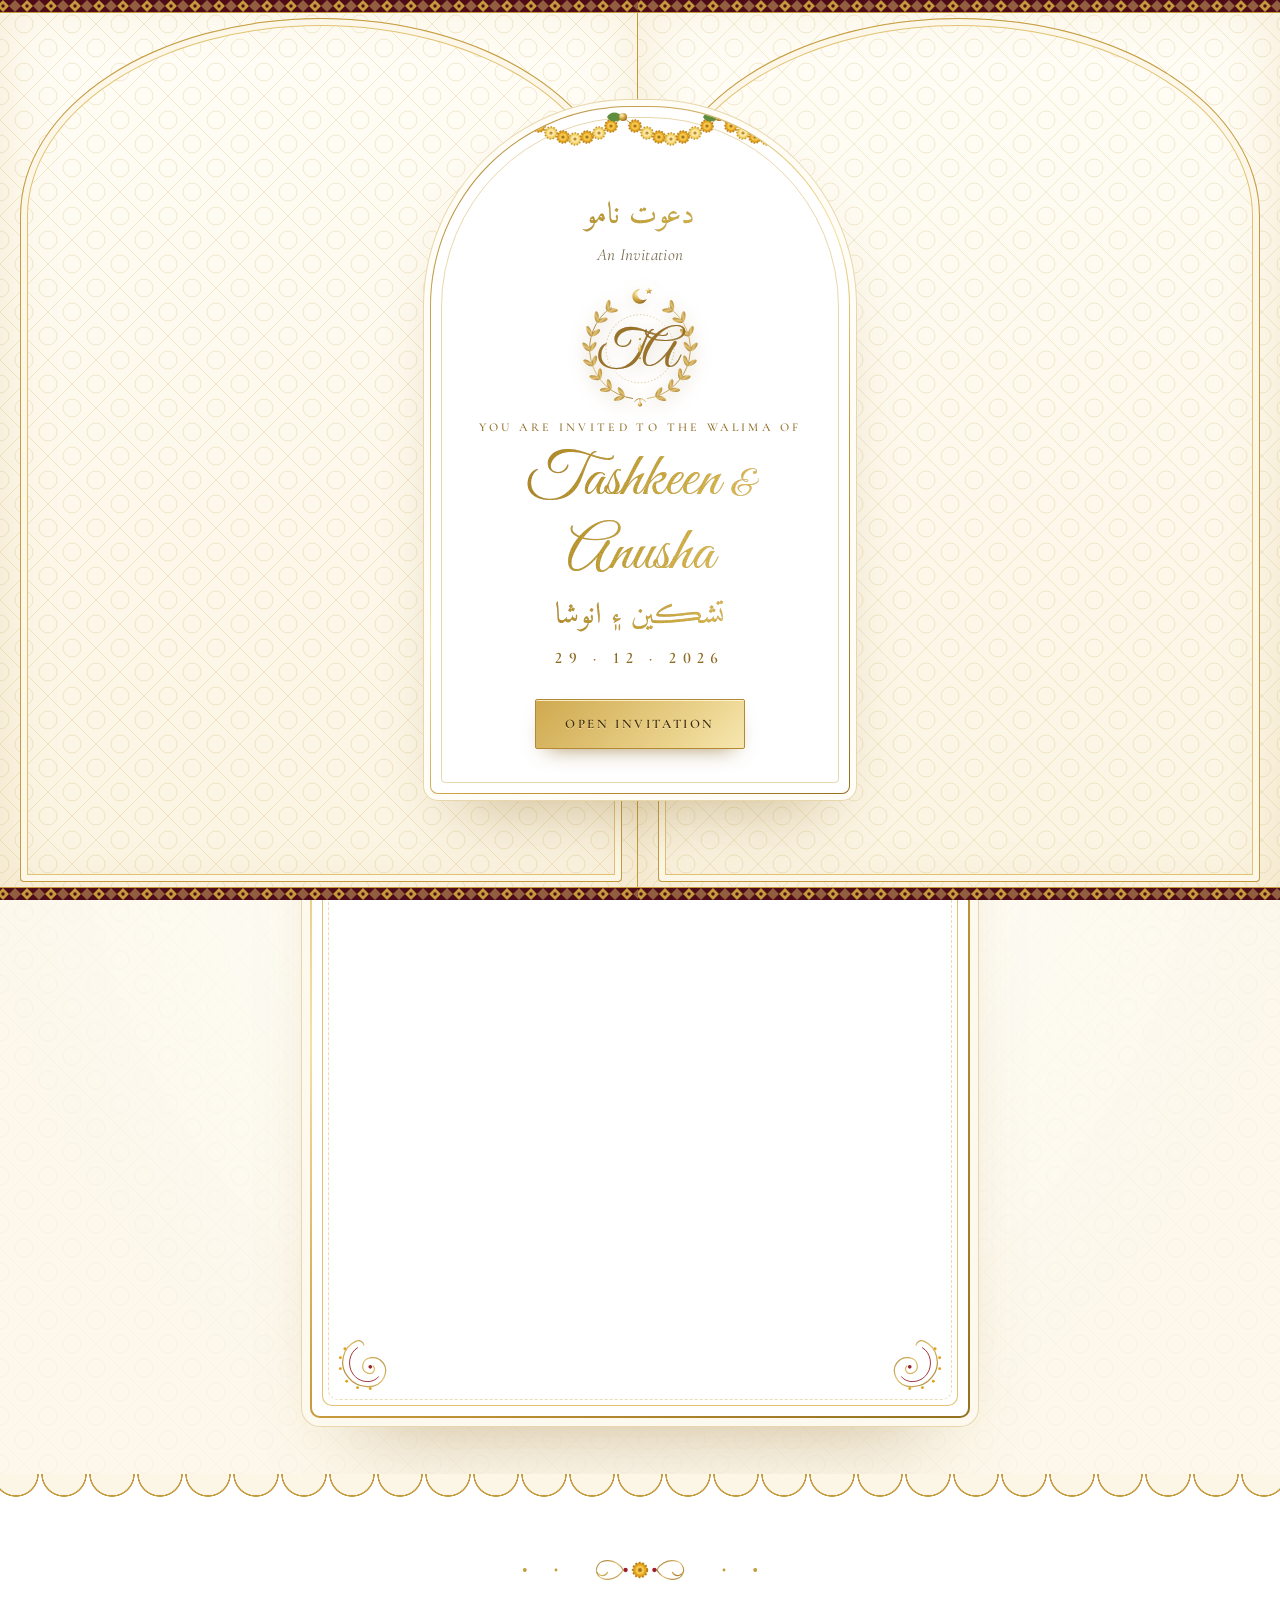
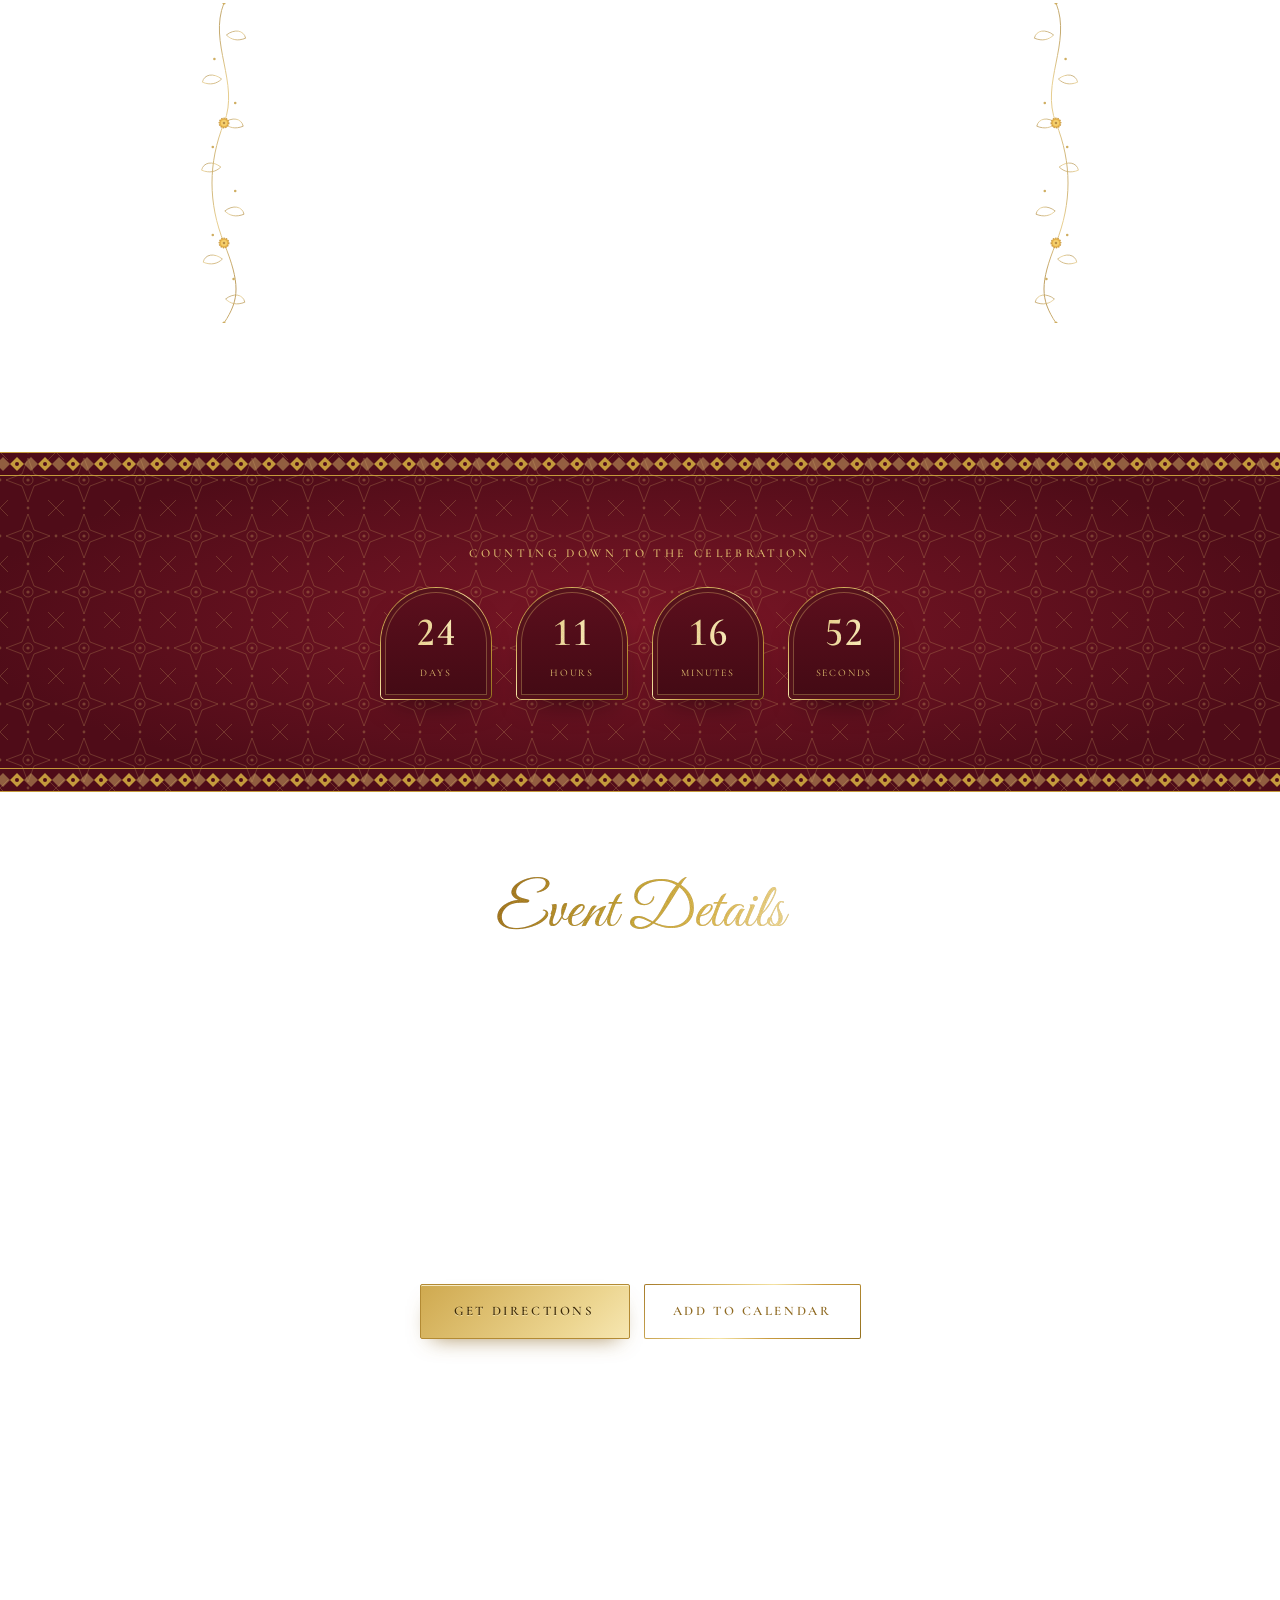
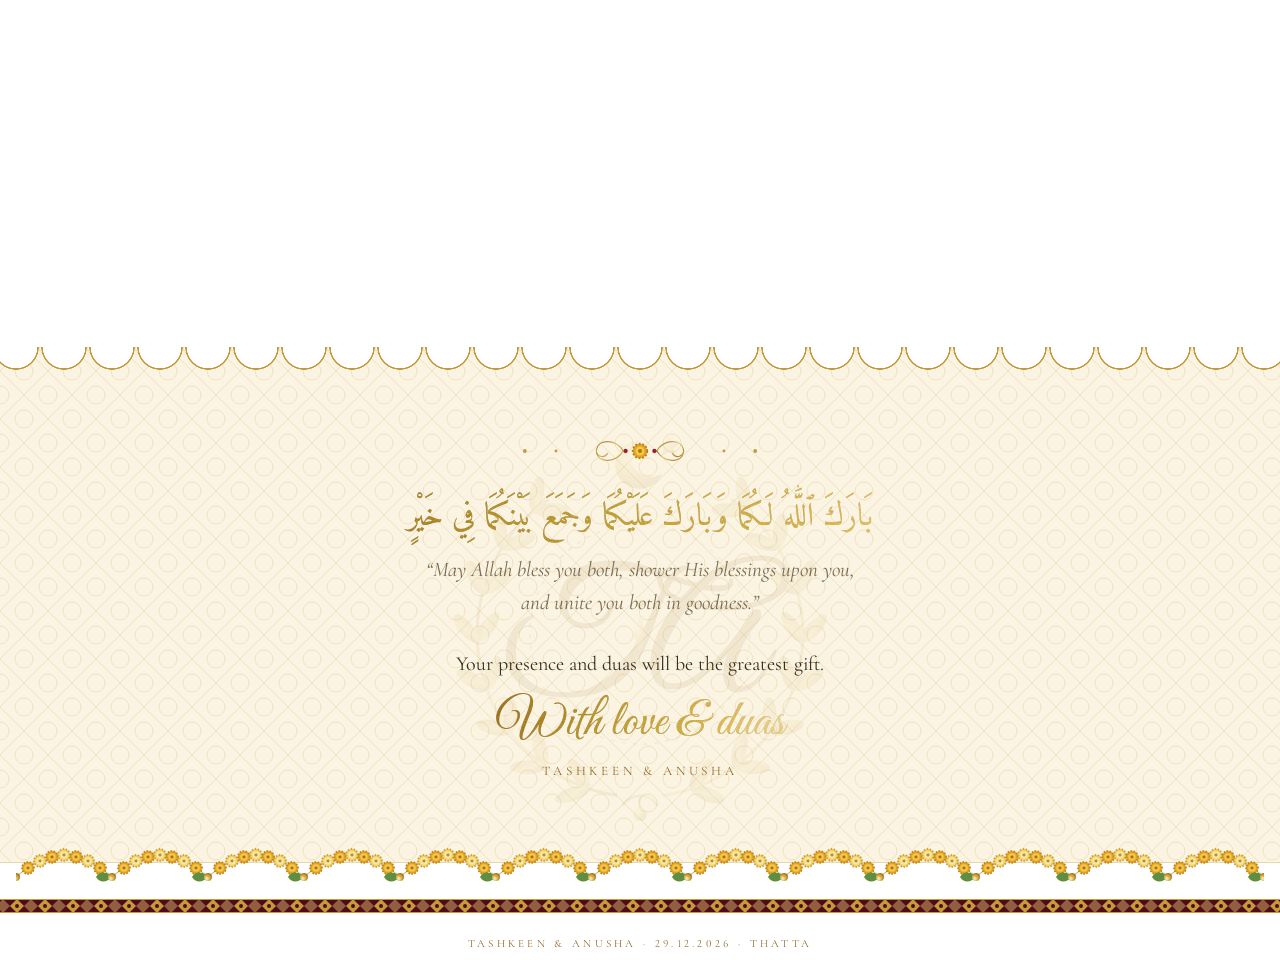
<file: index.html>
<!doctype html>
<html lang="en">
<head>
  <meta charset="utf-8">
  <meta name="viewport" content="width=device-width, initial-scale=1">
  <title>Tashkeen &amp; Anusha · Walima</title>
  <meta name="description" content="You are cordially invited to the Walima reception of Tashkeen &amp; Anusha on Tuesday, 29 December 2026 at 8:00 PM, Zam Zam Lawn, Thatta.">
  <meta property="og:title" content="Walima · Tashkeen &amp; Anusha">
  <meta property="og:description" content="Tuesday, 29 December 2026 · 8:00 PM · Zam Zam Lawn, Thatta">
  <meta property="og:type" content="website">
  <meta property="og:url" content="https://tashkeensayyad.github.io/Walima-Invite/">
  <meta property="og:image" content="https://tashkeensayyad.github.io/Walima-Invite/og-image.png">
  <meta property="og:image:width" content="1200">
  <meta property="og:image:height" content="630">
  <meta property="og:image:alt" content="Walima invitation of Tashkeen &amp; Anusha in gold under a Mughal arch">
  <meta name="twitter:card" content="summary_large_image">
  <meta name="theme-color" content="#fffdf8">
  <link rel="icon" href="favicon.svg" type="image/svg+xml">
  <link rel="preconnect" href="https://fonts.googleapis.com">
  <link rel="preconnect" href="https://fonts.gstatic.com" crossorigin>
  <link href="https://fonts.googleapis.com/css2?family=Amiri&family=Cormorant+Garamond:ital,wght@0,400;0,500;0,600;1,400&family=Great+Vibes&display=swap" rel="stylesheet">
  <link rel="stylesheet" href="styles.css">
</head>
<body>
  <!-- Opening card -->
  <div class="opening" id="opening" role="dialog" aria-label="Open invitation">
    <div class="door door-left" aria-hidden="true"><div class="door-panel"></div><span class="door-ring"></span></div>
    <div class="door door-right" aria-hidden="true"><div class="door-panel"></div><span class="door-ring"></span></div>
    <div class="opening-card">
      <svg class="garland garland-card" aria-hidden="true"><rect width="100%" height="100%" fill="url(#garland)"/></svg>
      <p class="sd sd-heading foil" lang="sd" dir="rtl">دعوت نامو</p>
      <p class="en-only translation-line">An Invitation</p>
      <svg class="monogram" viewBox="0 0 200 200" role="img" aria-label="T and A monogram"><use href="#monogram"/></svg>
      <p class="greeting" id="greeting" hidden></p>
      <p class="eyebrow">You are invited to the Walima of</p>
      <h1 class="script foil">Tashkeen <span class="amp">&amp;</span> Anusha</h1>
      <p class="sd sindhi-small foil" lang="sd" dir="rtl">تشڪين ۽ انوشا</p>
      <p class="opening-date">29 · 12 · 2026</p>
      <button class="btn btn-solid" id="openBtn" type="button">Open Invitation</button>
    </div>
  </div>

  <!-- Top marigold garland -->
  <svg class="garland garland-top" aria-hidden="true"><rect width="100%" height="100%" fill="url(#garland)"/></svg>

  <main>
    <!-- Hero -->
    <section class="hero">
      <!-- Hanging marigold strings -->
      <div class="laris laris-left parallax" data-speed=".18" aria-hidden="true">
        <svg style="height:52%"><rect width="100%" height="100%" fill="url(#lari)"/></svg>
        <svg style="height:34%"><rect width="100%" height="100%" fill="url(#lari)"/></svg>
        <svg style="height:20%"><rect width="100%" height="100%" fill="url(#lari)"/></svg>
      </div>
      <div class="laris laris-right parallax" data-speed=".18" aria-hidden="true">
        <svg style="height:20%"><rect width="100%" height="100%" fill="url(#lari)"/></svg>
        <svg style="height:34%"><rect width="100%" height="100%" fill="url(#lari)"/></svg>
        <svg style="height:52%"><rect width="100%" height="100%" fill="url(#lari)"/></svg>
      </div>

      <div class="lamps parallax" data-speed=".35" aria-hidden="true">
        <div class="lamp" style="--x:9%;--len:90px;--d:0s"><svg viewBox="0 0 40 72"><use href="#lantern"/></svg></div>
        <div class="lamp" style="--x:19%;--len:40px;--d:-1.4s"><svg viewBox="0 0 40 72"><use href="#lantern"/></svg></div>
        <div class="lamp" style="--x:81%;--len:40px;--d:-.7s"><svg viewBox="0 0 40 72"><use href="#lantern"/></svg></div>
        <div class="lamp" style="--x:91%;--len:90px;--d:-2.1s"><svg viewBox="0 0 40 72"><use href="#lantern"/></svg></div>
      </div>

      <div class="arch">
        <svg class="finial" viewBox="0 0 60 60" aria-hidden="true"><use href="#finial"/></svg>
        <svg class="kairi-corner bl" viewBox="0 0 64 64" aria-hidden="true"><use href="#kairi"/></svg>
        <svg class="kairi-corner br" viewBox="0 0 64 64" aria-hidden="true"><use href="#kairi"/></svg>

        <p class="bismillah foil" lang="ar" dir="rtl">بِسْمِ ٱللَّٰهِ ٱلرَّحْمَٰنِ ٱلرَّحِيمِ</p>
        <p class="en-only translation-line">In the name of Allah, the Most Gracious, the Most Merciful</p>
        <p class="sd sd-title foil reveal" lang="sd" dir="rtl">وليمي جي دعوت</p>
        <p class="en-only translation-line reveal">Walime ji Dawat · The Walima Invitation</p>
        <svg class="divider reveal" viewBox="0 0 200 30" aria-hidden="true"><use href="#kairi-divider"/></svg>
        <p class="lead reveal" data-sd="الله تعاليٰ جي فضل ۽ وڏن جي دعائن سان<br>اوهان کي وليمي جي دعوت ڏجي ٿي">With the blessings of Allah <span class="sym">ﷻ</span> and the duas of our elders,<br>we request the pleasure of your company</p>
        <p class="title reveal" data-sd="وليمي جي تقريب">at the Walima Reception of</p>

        <div class="couple reveal">
          <p class="name script foil">Tashkeen</p>
          <p class="amp-line"><span>&amp;</span></p>
          <p class="name script foil">Anusha</p>
          <p class="sd sindhi-names foil" lang="sd" dir="rtl">تشڪين ۽ انوشا</p>
          <span class="sparkle" style="--x:10%;--y:6%;--d:0s"></span>
          <span class="sparkle" style="--x:86%;--y:16%;--d:1.1s"></span>
          <span class="sparkle" style="--x:20%;--y:50%;--d:2.3s"></span>
          <span class="sparkle" style="--x:80%;--y:58%;--d:.6s"></span>
          <span class="sparkle" style="--x:50%;--y:0%;--d:1.8s"></span>
          <span class="sparkle" style="--x:68%;--y:90%;--d:2.9s"></span>
        </div>
        <p class="hosts reveal" id="hosts" hidden></p>

        <div class="date-block reveal">
          <div class="date-side" data-sd="اڱارو">Tuesday</div>
          <div class="date-main">
            <span class="month" data-sd="ڊسمبر">December</span>
            <span class="day foil">29</span>
            <span class="year">2026</span>
          </div>
          <div class="date-side" data-sd="رات 8 وڳي">8:00 PM</div>
        </div>

        <p class="venue-line reveal" data-sd="زم زم لان · ٺٽو">Zam Zam Lawn · Thatta</p>
        <p class="inshallah reveal" data-sd="— ان شاءَ الله —">— Insha’Allah —</p>
      </div>
    </section>

    <!-- Sindhi invitation -->
    <section class="section sd-section edge-top" style="--edge:#fcf6e6">
      <svg class="vine vine-left" viewBox="0 0 60 400" aria-hidden="true"><use href="#vine"/></svg>
      <svg class="vine vine-right" viewBox="0 0 60 400" aria-hidden="true"><use href="#vine"/></svg>
      <svg class="divider" viewBox="0 0 200 30" aria-hidden="true"><use href="#kairi-divider"/></svg>
      <p class="sd sd-body reveal" lang="sd" dir="rtl">
        شاديءَ جي خوشين ڀريي موقعي تي<br>
        وليمي جي دعوت ۾ اوهان جي شرڪت<br>
        اسان لاءِ خوشي ۽ فخر جو باعث ٿيندي
      </p>
      <p class="en-only translation reveal">“On the joyous occasion of the wedding celebrations,<br>your presence at the Walima would be a matter of great joy and honour for us.”</p>
      <p class="sd sd-small foil reveal" lang="sd" dir="rtl">اوهان جي آمد جا منتظر</p>
      <p class="en-only translation-line reveal">Eagerly awaiting your arrival</p>
    </section>

    <!-- Countdown -->
    <section class="section countdown-section">
      <p class="eyebrow" data-sd="تقريب ۾ باقي وقت">Counting down to the celebration</p>
      <div class="countdown" id="countdown" aria-live="polite">
        <div class="unit"><span class="foil" id="cd-days">00</span><small data-sd="ڏينهن">Days</small></div>
        <div class="unit"><span class="foil" id="cd-hours">00</span><small data-sd="ڪلاڪ">Hours</small></div>
        <div class="unit"><span class="foil" id="cd-mins">00</span><small data-sd="منٽ">Minutes</small></div>
        <div class="unit"><span class="foil" id="cd-secs">00</span><small data-sd="سيڪنڊ">Seconds</small></div>
      </div>
      <p class="countdown-done" id="countdownDone" data-sd="تقريب شروع ٿي چڪي آهي — الحمدلله!" hidden>The celebration has begun — Alhamdulillah!</p>
    </section>

    <!-- Details -->
    <section class="section details">
      <h3 class="section-title foil" data-sd="تقريب جو تفصيل">Event Details</h3>
      <div class="details-card reveal">
        <div class="detail">
          <svg class="icon" viewBox="0 0 24 24" aria-hidden="true"><rect x="3" y="5" width="18" height="16" rx="2"/><path d="M3 10h18M8 3v4M16 3v4"/></svg>
          <h4><span class="sd-label" lang="sd">تاريخ</span>Date</h4>
          <p data-sd="اڱارو<br>29 ڊسمبر 2026">Tuesday<br>29 December 2026</p>
        </div>
        <div class="detail">
          <svg class="icon" viewBox="0 0 24 24" aria-hidden="true"><circle cx="12" cy="12" r="9"/><path d="M12 7v5l3 2"/></svg>
          <h4><span class="sd-label" lang="sd">وقت</span>Time</h4>
          <p data-sd="رات 8 وڳي<br>ان کان پوءِ ماني">8:00 PM<br>Dinner to follow</p>
        </div>
        <div class="detail">
          <svg class="icon" viewBox="0 0 24 24" aria-hidden="true"><path d="M12 21s-7-6.2-7-11.5A7 7 0 0 1 19 9.5C19 14.8 12 21 12 21z"/><circle cx="12" cy="9.5" r="2.5"/></svg>
          <h4><span class="sd-label" lang="sd">هنڌ</span>Venue</h4>
          <p data-sd="زم زم لان<br>ٺٽو، سنڌ">Zam Zam Lawn<br>Thatta, Sindh</p>
        </div>
      </div>

      <div class="actions">
        <a class="btn btn-solid" target="_blank" rel="noopener"
           href="https://www.google.com/maps/search/?api=1&query=Zam+Zam+Lawn+Thatta" data-sd="رستو ڏسو">Get Directions</a>
        <button class="btn btn-outline" id="calendarBtn" type="button" data-sd="ڪئلينڊر ۾ شامل ڪريو">Add to Calendar</button>
        <a class="btn btn-whatsapp" id="rsvpBtn" target="_blank" rel="noopener" href="#" hidden>
          <svg viewBox="0 0 24 24" aria-hidden="true"><path d="M12 3a9 9 0 0 0-7.8 13.5L3 21l4.6-1.2A9 9 0 1 0 12 3z"/><path d="M8.8 8.2c.2-.5.5-.5.8-.5h.5c.2 0 .4.1.5.4l.7 1.6c.1.2 0 .4-.1.6l-.5.6c-.1.1-.1.3 0 .5a6 6 0 0 0 2.9 2.6c.2.1.4 0 .5-.1l.6-.7c.2-.2.4-.2.6-.1l1.6.8c.2.1.3.3.3.5 0 .9-.7 1.7-1.6 1.8-1 .1-2.6-.2-4.4-1.8-1.7-1.5-2.6-3.3-2.6-4.3 0-.6.2-1.3.6-1.9z" fill="currentColor" stroke="none"/></svg>
          <span data-sd="واٽس ايپ تي شرڪت جي تصديق ڪريو">RSVP on WhatsApp</span>
        </a>
      </div>
    </section>

    <!-- Map -->
    <section class="section map-section">
      <div class="map-frame reveal">
        <svg class="finial map-finial" viewBox="0 0 60 60" aria-hidden="true"><use href="#finial"/></svg>
        <div class="map-wrap">
          <iframe title="Map of Zam Zam Lawn, Thatta" loading="lazy"
            referrerpolicy="no-referrer-when-downgrade"
            src="https://maps.google.com/maps?q=Zam%20Zam%20Lawn%20Thatta&z=14&output=embed"></iframe>
        </div>
        <a class="map-label" target="_blank" rel="noopener" href="https://www.google.com/maps/search/?api=1&query=Zam+Zam+Lawn+Thatta">
          <svg viewBox="0 0 40 72" aria-hidden="true"><use href="#lantern"/></svg>
          <span data-sd="زم زم لان · ٺٽو">Zam Zam Lawn · Thatta</span>
        </a>
      </div>
    </section>

    <!-- Dua -->
    <section class="section dua edge-top" style="--edge:#ffffff">
      <svg class="watermark parallax" data-speed="-.08" viewBox="0 0 200 200" aria-hidden="true"><use href="#monogram"/></svg>
      <svg class="divider" viewBox="0 0 200 30" aria-hidden="true"><use href="#kairi-divider"/></svg>
      <p class="arabic foil" lang="ar" dir="rtl">بَارَكَ ٱللَّٰهُ لَكُمَا وَبَارَكَ عَلَيْكُمَا وَجَمَعَ بَيْنَكُمَا فِي خَيْرٍ</p>
      <p class="translation" data-sd="“الله اوهان ٻنهي کي برڪت ڏئي، اوهان تي برڪتون نازل ڪري<br>۽ اوهان ٻنهي کي ڀلائيءَ تي گڏ رکي.”">“May Allah bless you both, shower His blessings upon you,<br>and unite you both in goodness.”</p>
      <p class="closing" data-sd="اوهان جي شرڪت ۽ دعائون اسان لاءِ سڀ کان قيمتي تحفو آهن.">Your presence and duas will be the greatest gift.</p>
      <p class="script signoff foil" data-sd="پيار ۽ دعائن سان">With love &amp; duas</p>
      <p class="from">Tashkeen &amp; Anusha</p>
    </section>
  </main>

  <footer class="footer">
    <svg class="garland garland-bottom" aria-hidden="true"><rect width="100%" height="100%" fill="url(#garland)"/></svg>
    <div class="ajrak-strip" aria-hidden="true"></div>
    <p>Tashkeen &amp; Anusha · 29.12.2026 · Thatta</p>
  </footer>

  <div class="petals" id="petals" aria-hidden="true"></div>

  <!-- Floating controls (shown after the card is opened) -->
  <div class="controls" id="controls" hidden>
    <button class="ctrl" id="langBtn" type="button" aria-label="Read in Sindhi"><span class="ctrl-sd">سنڌي</span></button>
    <button class="ctrl" id="musicBtn" type="button" aria-label="Pause music" hidden>
      <svg viewBox="0 0 24 24" aria-hidden="true"><path d="M9 18V6l10-2v12"/><circle cx="6.5" cy="18" r="2.5"/><circle cx="16.5" cy="16" r="2.5"/></svg>
    </button>
  </div>
  <audio id="music" loop preload="none"></audio>

  <!-- Shared SVG art -->
  <svg width="0" height="0" style="position:absolute" aria-hidden="true">
    <defs>
      <linearGradient id="goldLine" x1="0" y1="0" x2="1" y2="1">
        <stop offset="0" stop-color="#8f6a22"/><stop offset=".45" stop-color="#e2c271"/><stop offset="1" stop-color="#a47a2a"/>
      </linearGradient>
      <radialGradient id="goldBead" cx=".35" cy=".3" r=".8">
        <stop offset="0" stop-color="#fff3c4"/><stop offset=".5" stop-color="#d4a63e"/><stop offset="1" stop-color="#8a6420"/>
      </radialGradient>
      <!-- Marigold flower -->
      <g id="genda">
        <circle r="6" fill="#e3a21e"/>
        <circle r="6" fill="none" stroke="#b9801a" stroke-width="1.6" stroke-dasharray="1.6 1.4"/>
        <circle r="3.8" fill="#f4c64a"/>
        <circle r="1.6" fill="#a8741a"/>
      </g>
      <g id="genda-yellow">
        <circle r="6" fill="#f2cf63"/>
        <circle r="6" fill="none" stroke="#c99a2e" stroke-width="1.6" stroke-dasharray="1.6 1.4"/>
        <circle r="3.8" fill="#fbe7a1"/>
        <circle r="1.6" fill="#b98d33"/>
      </g>
      <path id="leaf" d="M0 0c5-6 13-6 16 0c-3 6-11 6-16 0z" fill="#5f8f3e"/>

      <!-- Swagged garland (toran) -->
      <pattern id="garland" width="96" height="48" patternUnits="userSpaceOnUse">
        <path d="M0 6 Q48 52 96 6" fill="none" stroke="#c9a24a" stroke-width="1"/>
        <use href="#genda" x="12" y="15"/>
        <use href="#genda-yellow" x="24" y="22"/>
        <use href="#genda" x="36" y="26"/>
        <use href="#genda-yellow" x="48" y="28"/>
        <use href="#genda" x="60" y="26"/>
        <use href="#genda-yellow" x="72" y="22"/>
        <use href="#genda" x="84" y="15"/>
        <use href="#leaf" x="-14" y="6"/>
        <use href="#leaf" x="80" y="6" transform="rotate(180 88 6)"/>
        <circle cx="0" cy="6" r="4" fill="url(#goldBead)"/>
        <circle cx="96" cy="6" r="4" fill="url(#goldBead)"/>
      </pattern>

      <!-- Vertical marigold string (lari) -->
      <pattern id="lari" width="16" height="13" patternUnits="userSpaceOnUse">
        <line x1="8" y1="0" x2="8" y2="13" stroke="#c9a24a" stroke-width="1"/>
        <use href="#genda" x="8" y="6.5" transform="scale(1)"/>
      </pattern>
    </defs>

    <!-- Paisley / kairi -->
    <symbol id="kairi" viewBox="0 0 64 64">
      <g fill="none" stroke="url(#goldLine)" stroke-width="1.4" stroke-linecap="round">
        <path d="M40 6c14 6 20 26 8 40C38 58 16 60 9 46C3 34 12 22 24 24c10 2 11 14 3 17c-6 2-10-4-6-8"/>
        <path d="M38 13c9 5 12 19 5 29c-7 10-22 11-28 3" stroke="#9b1e2e" stroke-width="1"/>
        <path d="M40 6c-4-2-8 0-9 4"/>
      </g>
      <g fill="#e3a21e">
        <circle cx="52" cy="14" r="1.6"/><circle cx="57" cy="24" r="1.6"/>
        <circle cx="57" cy="36" r="1.6"/><circle cx="50" cy="50" r="1.6"/>
        <circle cx="38" cy="57" r="1.6"/><circle cx="24" cy="58" r="1.6"/>
      </g>
      <circle cx="24" cy="34" r="2" fill="#9b1e2e"/>
    </symbol>

    <!-- Mehndi divider: mirrored kairis with a flower -->
    <symbol id="kairi-divider" viewBox="0 0 200 30">
      <g fill="none" stroke="url(#goldLine)" stroke-width="1" stroke-linecap="round">
        <path d="M4 15h56M140 15h56"/>
        <path d="M86 15c-6-10-20-10-22-2c-2 6 6 9 9 4"/>
        <path d="M86 15c-6 10-20 10-22 2"/>
        <path d="M114 15c6-10 20-10 22-2c2 6-6 9-9 4"/>
        <path d="M114 15c6 10 20 10 22 2"/>
      </g>
      <g fill="#c49a3c"><circle cx="4" cy="15" r="1.6"/><circle cx="196" cy="15" r="1.6"/>
        <circle cx="30" cy="15" r="1.2"/><circle cx="170" cy="15" r="1.2"/></g>
      <use href="#genda" x="100" y="15"/>
      <circle cx="88" cy="15" r="1.8" fill="#9b1e2e"/><circle cx="112" cy="15" r="1.8" fill="#9b1e2e"/>
    </symbol>

    <!-- Monogram: laurel wreath, crescent & star, T ✦ A -->
    <symbol id="monogram" viewBox="0 0 200 200">
      <path d="M89.7 177.3 A74 74 0 0 1 58.6 42.7" fill="none" stroke="url(#goldLine)" stroke-width="1.4"/>
      <ellipse cx="72.3" cy="167.6" rx="8" ry="3.2" transform="rotate(236 72.3 167.6)" fill="url(#goldLine)"/>
      <ellipse cx="69.2" cy="176.9" rx="8" ry="3.2" transform="rotate(160 69.2 176.9)" fill="url(#goldLine)"/>
      <ellipse cx="54.7" cy="156.5" rx="8" ry="3.2" transform="rotate(254 54.7 156.5)" fill="url(#goldLine)"/>
      <ellipse cx="48.9" cy="164.5" rx="8" ry="3.2" transform="rotate(178 48.9 164.5)" fill="url(#goldLine)"/>
      <ellipse cx="41.1" cy="140.7" rx="8" ry="3.2" transform="rotate(271 41.1 140.7)" fill="url(#goldLine)"/>
      <ellipse cx="33.3" cy="146.6" rx="8" ry="3.2" transform="rotate(195 33.3 146.6)" fill="url(#goldLine)"/>
      <ellipse cx="32.9" cy="121.6" rx="8" ry="3.2" transform="rotate(288 32.9 121.6)" fill="url(#goldLine)"/>
      <ellipse cx="23.6" cy="124.9" rx="8" ry="3.2" transform="rotate(212 23.6 124.9)" fill="url(#goldLine)"/>
      <ellipse cx="30.7" cy="100.9" rx="8" ry="3.2" transform="rotate(305 30.7 100.9)" fill="url(#goldLine)"/>
      <ellipse cx="20.9" cy="101.4" rx="8" ry="3.2" transform="rotate(229 20.9 101.4)" fill="url(#goldLine)"/>
      <ellipse cx="34.7" cy="80.5" rx="8" ry="3.2" transform="rotate(323 34.7 80.5)" fill="url(#goldLine)"/>
      <ellipse cx="25.2" cy="78.0" rx="8" ry="3.2" transform="rotate(247 25.2 78.0)" fill="url(#goldLine)"/>
      <ellipse cx="44.7" cy="62.2" rx="8" ry="3.2" transform="rotate(340 44.7 62.2)" fill="url(#goldLine)"/>
      <ellipse cx="36.3" cy="57.0" rx="8" ry="3.2" transform="rotate(264 36.3 57.0)" fill="url(#goldLine)"/>
      <ellipse cx="59.5" cy="47.7" rx="8" ry="3.2" transform="rotate(357 59.5 47.7)" fill="url(#goldLine)"/>
      <ellipse cx="53.1" cy="40.2" rx="8" ry="3.2" transform="rotate(281 53.1 40.2)" fill="url(#goldLine)"/>
      <path d="M110.3 177.3 A74 74 0 0 0 141.4 42.7" fill="none" stroke="url(#goldLine)" stroke-width="1.4"/>
      <ellipse cx="130.8" cy="176.9" rx="8" ry="3.2" transform="rotate(20 130.8 176.9)" fill="url(#goldLine)"/>
      <ellipse cx="127.7" cy="167.6" rx="8" ry="3.2" transform="rotate(-56 127.7 167.6)" fill="url(#goldLine)"/>
      <ellipse cx="151.1" cy="164.5" rx="8" ry="3.2" transform="rotate(2 151.1 164.5)" fill="url(#goldLine)"/>
      <ellipse cx="145.3" cy="156.5" rx="8" ry="3.2" transform="rotate(-74 145.3 156.5)" fill="url(#goldLine)"/>
      <ellipse cx="166.7" cy="146.6" rx="8" ry="3.2" transform="rotate(-15 166.7 146.6)" fill="url(#goldLine)"/>
      <ellipse cx="158.9" cy="140.7" rx="8" ry="3.2" transform="rotate(-91 158.9 140.7)" fill="url(#goldLine)"/>
      <ellipse cx="176.4" cy="124.9" rx="8" ry="3.2" transform="rotate(-32 176.4 124.9)" fill="url(#goldLine)"/>
      <ellipse cx="167.1" cy="121.6" rx="8" ry="3.2" transform="rotate(-108 167.1 121.6)" fill="url(#goldLine)"/>
      <ellipse cx="179.1" cy="101.4" rx="8" ry="3.2" transform="rotate(-49 179.1 101.4)" fill="url(#goldLine)"/>
      <ellipse cx="169.3" cy="100.9" rx="8" ry="3.2" transform="rotate(-125 169.3 100.9)" fill="url(#goldLine)"/>
      <ellipse cx="174.8" cy="78.0" rx="8" ry="3.2" transform="rotate(-67 174.8 78.0)" fill="url(#goldLine)"/>
      <ellipse cx="165.3" cy="80.5" rx="8" ry="3.2" transform="rotate(-143 165.3 80.5)" fill="url(#goldLine)"/>
      <ellipse cx="163.7" cy="57.0" rx="8" ry="3.2" transform="rotate(-84 163.7 57.0)" fill="url(#goldLine)"/>
      <ellipse cx="155.3" cy="62.2" rx="8" ry="3.2" transform="rotate(-160 155.3 62.2)" fill="url(#goldLine)"/>
      <ellipse cx="146.9" cy="40.2" rx="8" ry="3.2" transform="rotate(-101 146.9 40.2)" fill="url(#goldLine)"/>
      <ellipse cx="140.5" cy="47.7" rx="8" ry="3.2" transform="rotate(-177 140.5 47.7)" fill="url(#goldLine)"/>
      <path d="M92 182c4-6 12-6 16 0M100 178v8" fill="none" stroke="url(#goldLine)" stroke-width="1.4"/>
      <circle cx="100" cy="186" r="3" fill="url(#goldBead)"/>
      <path d="M100 16a11 11 0 1 0 10 15a9 9 0 1 1 -10 -15z" fill="url(#goldBead)"/>
      <path d="M113 14l1.4 3.2 3.4.3-2.6 2.2.8 3.3-3-1.8-3 1.8.8-3.3-2.6-2.2 3.4-.3z" fill="url(#goldBead)"/>
      <circle cx="100" cy="104" r="50" fill="none" stroke="url(#goldLine)" stroke-width=".8" stroke-dasharray="2 3"/>
      <text x="72" y="126" text-anchor="middle" font-family="Great Vibes, cursive" font-size="74" fill="#9a7228" stroke="#7d5a17" stroke-width=".4">T</text>
      <text x="130" y="126" text-anchor="middle" font-family="Great Vibes, cursive" font-size="74" fill="#9a7228" stroke="#7d5a17" stroke-width=".4">A</text>
      <path d="M100 96l3 8-3 8-3-8z" fill="url(#goldBead)"/>
      <circle cx="100" cy="90" r="1.6" fill="#c49a3c"/><circle cx="100" cy="118" r="1.6" fill="#c49a3c"/>
    </symbol>

    <!-- Hanging Mughal lantern -->
    <symbol id="lantern" viewBox="0 0 40 72">
      <defs>
        <radialGradient id="lampGlass" cx=".5" cy=".55" r=".6">
          <stop offset="0" stop-color="#fffbe6"/><stop offset=".45" stop-color="#ffe08a"/><stop offset="1" stop-color="#e7a63a"/>
        </radialGradient>
      </defs>
      <circle cx="20" cy="3" r="2.6" fill="none" stroke="#b8892e" stroke-width="1.2"/>
      <path d="M15 8h10l3 6H12z" fill="url(#goldBead)" stroke="#8f6a22" stroke-width=".6"/>
      <path d="M12 14C5 26 5 40 14 50h12c9-10 9-24 2-36z" fill="url(#lampGlass)" stroke="#a87d28" stroke-width="1.2"/>
      <path d="M20 14v36M16 14c-4 13-4 25 0 36M24 14c4 13 4 25 0 36" fill="none" stroke="#a87d28" stroke-width=".7" opacity=".8"/>
      <path d="M8 28h24M8 37h24" stroke="#a87d28" stroke-width=".6" opacity=".6"/>
      <path d="M14 50h12l-3 6h-6z" fill="url(#goldBead)" stroke="#8f6a22" stroke-width=".6"/>
      <path d="M20 56v8" stroke="#b8892e" stroke-width="1"/>
      <path d="M20 64l3 4-3 4-3-4z" fill="#8f1d2c"/>
    </symbol>

    <!-- Mehndi vine for section sides -->
    <symbol id="vine" viewBox="0 0 60 400">
      <path d="M30 0C10 50 50 100 30 150S10 250 30 300S50 370 30 400" fill="none" stroke="url(#goldLine)" stroke-width="1.2"/>
      <g fill="none" stroke="url(#goldLine)" stroke-width="1">
        <path d="M33 40c10-8 22-6 24 4c-10 4-18 2-24-4z"/><path d="M27 95c-10-8-22-6-24 4c10 4 18 2 24-4z"/>
        <path d="M30 150c10-8 22-6 24 4c-10 4-18 2-24-4z"/><path d="M26 205c-10-8-22-6-24 4c10 4 18 2 24-4z"/>
        <path d="M31 260c10-8 22-6 24 4c-10 4-18 2-24-4z"/><path d="M28 320c-10-8-22-6-24 4c10 4 18 2 24-4z"/>
        <path d="M32 370c10-8 22-6 24 4c-10 4-18 2-24-4z"/>
      </g>
      <g fill="#c49a3c"><circle cx="30" cy="0" r="2"/><circle cx="18" cy="70" r="1.6"/><circle cx="44" cy="125" r="1.6"/>
        <circle cx="16" cy="180" r="1.6"/><circle cx="44" cy="235" r="1.6"/><circle cx="16" cy="290" r="1.6"/><circle cx="42" cy="345" r="1.6"/><circle cx="30" cy="400" r="2"/></g>
      <use href="#genda" x="30" y="150" transform="scale(1)"/><use href="#genda" x="30" y="300"/>
    </symbol>

    <!-- Dome finial for the arch -->
    <symbol id="finial" viewBox="0 0 60 60">
      <g fill="none" stroke="url(#goldLine)" stroke-width="1.2">
        <path d="M30 4v8"/>
        <path d="M30 12c-10 6-16 14-16 24h32c0-10-6-18-16-24z" fill="#ffffff"/>
        <path d="M10 36h40M14 42h32"/>
      </g>
      <circle cx="30" cy="4" r="2.4" fill="#9b1e2e"/>
      <use href="#genda" x="30" y="27" transform="scale(1)"/>
      <path d="M22 50c4-4 12-4 16 0" fill="none" stroke="url(#goldLine)" stroke-width="1"/>
    </symbol>
  </svg>

  <script src="script.js"></script>
</body>
</html>
</file>
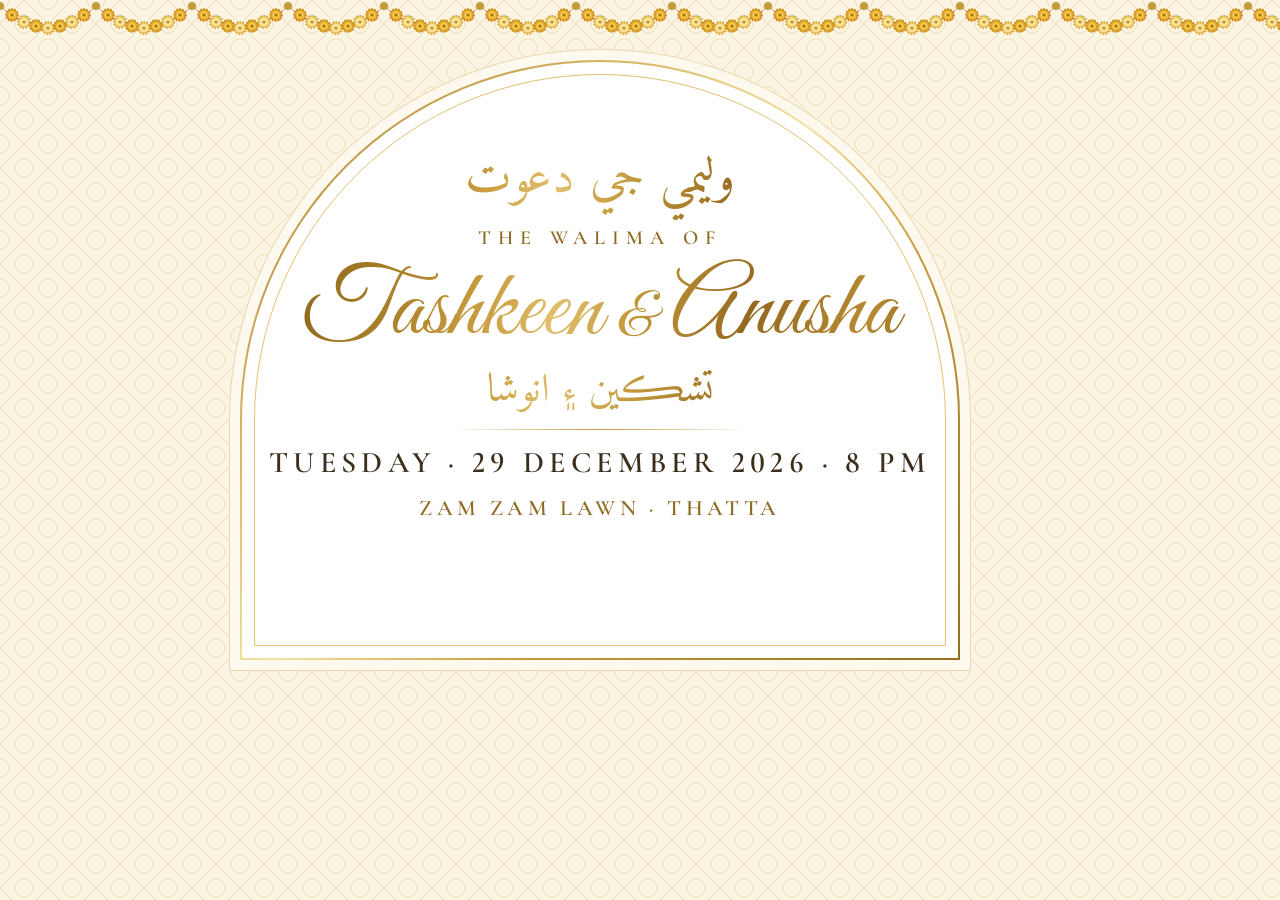
<file: tools/og-image.html>
<!doctype html><html><head><meta charset="utf-8">
<link href="https://fonts.googleapis.com/css2?family=Amiri&family=Cormorant+Garamond:wght@500;600&family=Great+Vibes&display=swap" rel="stylesheet">
<style>
*{margin:0;padding:0;box-sizing:border-box}
body{width:1200px;height:630px;overflow:hidden;font-family:"Cormorant Garamond",serif;text-align:center;
background:url("data:image/svg+xml,%3Csvg xmlns='http://www.w3.org/2000/svg' width='48' height='48' viewBox='0 0 48 48'%3E%3Cg fill='none' stroke='%23c49a3c' stroke-opacity='.25'%3E%3Cpath d='M24 0L48 24L24 48L0 24Z'/%3E%3Ccircle cx='24' cy='24' r='9'/%3E%3Ccircle cx='0' cy='0' r='9'/%3E%3Ccircle cx='48' cy='0' r='9'/%3E%3Ccircle cx='0' cy='48' r='9'/%3E%3Ccircle cx='48' cy='48' r='9'/%3E%3C/g%3E%3C/svg%3E"),#fbf4e2;
display:grid;place-items:center}
.foil{background:linear-gradient(105deg,#7d5a17 0%,#a87d28 20%,#c99b3e 34%,#e0bf6c 44%,#c49a3c 54%,#94691f 70%,#b88a33 86%,#7d5a17 100%);-webkit-background-clip:text;background-clip:text;-webkit-text-fill-color:transparent}
.arch{position:relative;width:720px;height:600px;margin-top:60px;padding-top:78px;border:2px solid transparent;
border-radius:360px 360px 0 0;background:linear-gradient(#fff,#fff) padding-box,linear-gradient(135deg,#a57a28,#d9b866 30%,#f4e2a2 48%,#c99b3e 66%,#93701f) border-box;
box-shadow:0 0 0 10px rgba(255,253,246,.9),0 0 0 11px #e8d7ad}
.arch:before{content:"";position:absolute;inset:12px;border:1px solid #e2c271;border-radius:350px 350px 0 0}
.ur{font-family:Amiri;font-size:50px;line-height:1.6}
.walima{font-family:"Cormorant Garamond";font-weight:600;letter-spacing:.35em;font-size:20px;color:#8f6a22;margin-top:6px}
.names{font-family:"Great Vibes";font-size:96px;line-height:1.2;margin-top:4px;padding:0 20px}
.amp{font-size:60px}
.line{width:300px;height:1px;margin:10px auto 14px;background:linear-gradient(90deg,transparent,#c49a3c,transparent)}
.date{font-family:"Cormorant Garamond";font-feature-settings:"lnum";font-weight:600;font-size:30px;letter-spacing:.18em;color:#3b2e1c}
.venue{font-family:"Cormorant Garamond";font-weight:600;font-size:22px;letter-spacing:.2em;color:#8f6a22;margin-top:14px}
.sd{font-family:Amiri;font-size:40px;line-height:1.4;margin-top:-6px}
.garland{position:absolute;top:0;left:0;width:100%;height:48px}
</style></head><body>
<svg class="garland"><defs>
<g id="a"><circle r="6" fill="#e3a21e"/><circle r="6" fill="none" stroke="#b9801a" stroke-width="1.6" stroke-dasharray="1.6 1.4"/><circle r="3.8" fill="#f4c64a"/><circle r="1.6" fill="#a8741a"/></g>
<g id="b"><circle r="6" fill="#f2cf63"/><circle r="6" fill="none" stroke="#c99a2e" stroke-width="1.6" stroke-dasharray="1.6 1.4"/><circle r="3.8" fill="#fbe7a1"/><circle r="1.6" fill="#b98d33"/></g>
<pattern id="p" width="96" height="48" patternUnits="userSpaceOnUse"><path d="M0 6 Q48 52 96 6" fill="none" stroke="#c9a24a"/>
<use href="#a" x="12" y="15"/><use href="#b" x="24" y="22"/><use href="#a" x="36" y="26"/><use href="#b" x="48" y="28"/><use href="#a" x="60" y="26"/><use href="#b" x="72" y="22"/><use href="#a" x="84" y="15"/>
<circle cx="0" cy="6" r="4" fill="#c49a3c"/><circle cx="96" cy="6" r="4" fill="#c49a3c"/></pattern></defs>
<rect width="100%" height="100%" fill="url(#p)"/></svg>
<div class="arch">
<p class="ur foil" dir="rtl">وليمي جي دعوت</p>
<p class="walima">THE WALIMA OF</p>
<p class="names foil">Tashkeen <span class="amp">&amp;</span> Anusha</p>
<p class="sd foil" dir="rtl">تشڪين ۽ انوشا</p>
<div class="line"></div>
<p class="date">TUESDAY · 29 DECEMBER 2026 · 8 PM</p>
<p class="venue">ZAM ZAM LAWN · THATTA</p>
</div></body></html>
</file>
<file: styles.css>
:root {
  --white: #ffffff;
  --ivory: #fdf9ef;
  --cream: #fbf4e2;
  --line: #e8d7ad;
  --gold: #c49a3c;
  --gold-deep: #8f6a22;
  --gold-soft: #e2c271;
  --maroon: #7a1626;
  --ink: #3b2e1c;
  --muted: #7a6a50;
  --serif: "Cormorant Garamond", Georgia, serif;
  --script: "Great Vibes", cursive;
  --caps: "Cormorant Garamond", Georgia, serif;
  --arabic: "Amiri", "Traditional Arabic", serif;
  --sindhi: "Amiri", "MB Lateefi", "Lateef", serif;
  --maroon-band: #4f0c18;

  /* Fine metallic grain laid over the foil */
  --grain: url("data:image/svg+xml,%3Csvg xmlns='http://www.w3.org/2000/svg' width='140' height='140'%3E%3Cfilter id='n'%3E%3CfeTurbulence type='fractalNoise' baseFrequency='.85' numOctaves='2' stitchTiles='stitch'/%3E%3CfeColorMatrix values='.33 .33 .33 0 0 .33 .33 .33 0 0 .33 .33 .33 0 0 0 0 0 0 .55'/%3E%3C/filter%3E%3Crect width='100%25' height='100%25' filter='url(%23n)'/%3E%3C/svg%3E");
  --ajrak: url("data:image/svg+xml,%3Csvg xmlns='http://www.w3.org/2000/svg' width='56' height='56' viewBox='0 0 56 56'%3E%3Cg fill='none' stroke='%23e2c271' stroke-opacity='.22'%3E%3Cpath d='M28 6l6 16 16 6-16 6-6 16-6-16-16-6 16-6z'/%3E%3Ccircle cx='28' cy='28' r='5'/%3E%3Cpath d='M0 0l8 8M56 0l-8 8M0 56l8-8M56 56l-8-8'/%3E%3C/g%3E%3Cg fill='%23e2c271' fill-opacity='.28'%3E%3Ccircle cx='28' cy='28' r='1.6'/%3E%3Ccircle cx='0' cy='28' r='1.4'/%3E%3Ccircle cx='56' cy='28' r='1.4'/%3E%3Ccircle cx='28' cy='0' r='1.4'/%3E%3Ccircle cx='28' cy='56' r='1.4'/%3E%3C/g%3E%3C/svg%3E");
  --ajrak-border: url("data:image/svg+xml,%3Csvg xmlns='http://www.w3.org/2000/svg' width='28' height='14' viewBox='0 0 28 14'%3E%3Cpath d='M0 7l7-7 7 7-7 7z' fill='%23c49a3c'/%3E%3Cpath d='M14 7l7-7 7 7-7 7z' fill='%23e2c271' fill-opacity='.45'/%3E%3Ccircle cx='7' cy='7' r='2' fill='%234f0c18'/%3E%3C/svg%3E");

  /* Metallic gold foil */
  --foil: linear-gradient(105deg,
    #7d5a17 0%, #a87d28 20%, #c99b3e 34%, #e0bf6c 44%,
    #c49a3c 54%, #94691f 70%, #b88a33 86%, #7d5a17 100%);
  --foil-button: linear-gradient(135deg, #cfa94f 0%, #ecd590 40%, #f6e6b0 55%, #d6b25c 75%, #c49a3c 100%);
  --foil-flat: linear-gradient(135deg, #a57a28 0%, #d9b866 30%, #f4e2a2 48%, #c99b3e 66%, #93701f 100%);

  --jaali: url("data:image/svg+xml,%3Csvg xmlns='http://www.w3.org/2000/svg' width='48' height='48' viewBox='0 0 48 48'%3E%3Cg fill='none' stroke='%23c49a3c' stroke-opacity='.2'%3E%3Cpath d='M24 0L48 24L24 48L0 24Z'/%3E%3Ccircle cx='24' cy='24' r='9'/%3E%3Ccircle cx='0' cy='0' r='9'/%3E%3Ccircle cx='48' cy='0' r='9'/%3E%3Ccircle cx='0' cy='48' r='9'/%3E%3Ccircle cx='48' cy='48' r='9'/%3E%3C/g%3E%3C/svg%3E");
}

* { box-sizing: border-box; margin: 0; padding: 0; }

html { scroll-behavior: smooth; }

body {
  background: var(--white);
  color: var(--ink);
  font-family: var(--serif);
  font-size: 18px;
  line-height: 1.6;
  text-align: center;
  -webkit-font-smoothing: antialiased;
  font-feature-settings: "lnum" 1;
  overflow-x: hidden;
}

body.locked { overflow: hidden; }

/* ---------- Gold foil text ---------- */
.foil {
  background: var(--grain), var(--foil);
  background-size: 140px 140px, 220% 100%;
  background-blend-mode: overlay, normal;
  -webkit-background-clip: text;
  background-clip: text;
  -webkit-text-fill-color: transparent;
  color: var(--gold-deep);
  animation: shimmer 7s ease-in-out infinite;
}
@keyframes shimmer {
  0%, 100% { background-position: 0 0, 0% 50%; }
  50% { background-position: 0 0, 100% 50%; }
}

/* Gold gradient border on a rounded box: white fill, foil edge */
.gold-edge,
.arch, .opening-card, .details-card, .unit, .map-frame {
  border: 1.5px solid transparent;
  background:
    linear-gradient(var(--white), var(--white)) padding-box,
    var(--foil-flat) border-box;
}

/* ---------- Garlands ---------- */
.garland { display: block; width: 100%; height: 48px; }
.garland-top { position: relative; z-index: 2; }
.garland-bottom { transform: scaleY(-1); margin: -28px 0 16px; }

/* ---------- Opening card ---------- */
.opening {
  position: fixed;
  inset: 0;
  z-index: 50;
  display: grid;
  place-items: center;
  padding: 16px;
  perspective: 1600px;
  overflow: hidden;
  transition: opacity .6s ease, visibility .6s ease;
}
.opening.hidden { opacity: 0; visibility: hidden; }

/* Palace doors */
.door {
  position: absolute;
  top: 0;
  bottom: 0;
  width: 50.2%;
  background: var(--jaali), linear-gradient(180deg, #fffdf6, var(--cream));
  box-shadow: inset 0 0 60px rgba(196, 154, 60, .18);
  transition: transform 1.7s cubic-bezier(.6, .05, .25, 1) .35s;
  backface-visibility: hidden;
}
.door-left { left: 0; transform-origin: left center; border-right: 1px solid var(--gold); }
.door-right { right: 0; transform-origin: right center; border-left: 1px solid var(--gold); }
.door-panel {
  position: absolute;
  inset: 18px 20px;
  border: 1.5px solid var(--gold);
  border-radius: 50% 50% 4px 4px / 22vh 22vh 4px 4px;
  box-shadow: inset 0 0 0 6px rgba(255, 253, 246, .9), inset 0 0 0 7px var(--gold-soft);
}
.door-ring {
  position: absolute;
  top: 50%;
  width: 26px; height: 26px;
  margin-top: -13px;
  border-radius: 50%;
  border: 3px solid transparent;
  background: linear-gradient(#fffdf6, #fffdf6) padding-box, var(--foil-flat) border-box;
  box-shadow: 0 3px 6px rgba(138, 100, 32, .4);
}
.door-left .door-ring { right: 10px; }
.door-right .door-ring { left: 10px; }
.opening.open .door-left { transform: rotateY(-105deg); }
.opening.open .door-right { transform: rotateY(105deg); }

.opening .opening-card { z-index: 2; transition: opacity .45s ease, transform .45s ease; }
.opening.open .opening-card { opacity: 0; transform: scale(.94); pointer-events: none; }

.opening-card {
  position: relative;
  width: min(420px, 100%);
  padding: 64px 26px 44px;
  border-radius: 200px 200px 8px 8px;
  box-shadow: 0 0 0 6px #fffdf6, 0 0 0 7px var(--line), 0 40px 70px -30px rgba(143, 106, 34, .45);
  overflow: hidden;
  animation: rise 1.2s ease backwards;
}
.opening-card::before {
  content: "";
  position: absolute;
  inset: 10px;
  border: 1px solid var(--line);
  border-radius: 190px 190px 4px 4px;
  pointer-events: none;
}
.garland-card { position: absolute; top: 4px; left: 0; height: 40px; }
.opening-card .script {
  font-size: clamp(44px, 12vw, 62px);
  line-height: 1.2;
  margin: 6px 0 4px;
  padding: 0 .1em;
}
.opening-card .script .amp { font-size: .6em; }
.opening-date { font-family: var(--caps); font-weight: 600; font-variant-numeric: lining-nums; letter-spacing: .4em; font-size: 16px; color: var(--gold-deep); margin-bottom: 28px; }

.monogram {
  display: block;
  width: 136px; height: 136px;
  margin: 0 auto 4px;
  filter: drop-shadow(0 4px 8px rgba(138, 100, 32, .25));
}
.sd { font-family: var(--sindhi); direction: rtl; }
.sindhi-small { font-size: clamp(24px, 6.4vw, 30px); line-height: 1.6; margin: -4px 0 6px; }
.sym { font-family: var(--arabic); font-style: normal; font-size: 1.05em; }

/* ---------- Typography ---------- */
.eyebrow {
  font-family: var(--caps);
  font-weight: 500;
  font-size: 12px;
  letter-spacing: .28em;
  text-transform: uppercase;
  color: var(--gold-deep);
}
.script { font-family: var(--script); font-weight: 400; }
.lead { font-size: clamp(18px, 4.6vw, 22px); font-style: italic; color: var(--muted); }
.sd-heading { font-size: 30px; margin-top: 18px; line-height: 1.8; }

.translation-line {
  font-family: var(--serif);
  font-style: italic;
  font-size: clamp(15px, 3.8vw, 17px);
  color: var(--muted);
  letter-spacing: .02em;
  margin: -2px auto 10px;
  max-width: 520px;
}

.divider { width: min(240px, 70vw); height: 36px; display: block; margin: 6px auto; }

/* ---------- Hero ---------- */
.hero {
  position: relative;
  min-height: 100vh;
  min-height: 100svh;
  display: grid;
  place-items: center;
  padding: 28px 16px 56px;
  margin-top: -24px;
  background:
    radial-gradient(ellipse at center, rgba(255, 253, 246, .96) 30%, rgba(253, 249, 239, .7) 75%),
    var(--jaali),
    var(--cream);
}

.laris {
  position: absolute;
  top: 0;
  height: 100%;
  display: flex;
  gap: 10px;
  pointer-events: none;
}
.laris svg { width: 16px; display: block; }
.laris-left { left: 10px; }
.laris-right { right: 10px; }

.arch {
  position: relative;
  width: min(660px, 100%);
  margin-top: 40px;
  padding: clamp(100px, 20vw, 150px) clamp(20px, 6vw, 64px) clamp(52px, 8vw, 76px);
  border-width: 2px;
  border-radius: 50% 50% 10px 10px / clamp(160px, 34vw, 280px) clamp(160px, 34vw, 280px) 10px 10px;
  box-shadow:
    0 0 0 8px rgba(255, 253, 246, .9),
    0 0 0 9px var(--line),
    0 50px 90px -50px rgba(143, 106, 34, .55);
}
.arch::before {
  content: "";
  position: absolute;
  inset: 10px;
  border: 1px solid var(--gold-soft);
  border-radius: inherit;
  pointer-events: none;
}
.arch::after {
  content: "";
  position: absolute;
  inset: 16px;
  border: 1px dashed rgba(196, 154, 60, .35);
  border-radius: inherit;
  pointer-events: none;
}
.finial {
  position: absolute;
  top: -50px;
  left: 50%;
  width: 68px; height: 68px;
  transform: translateX(-50%);
  filter: drop-shadow(0 4px 6px rgba(138, 100, 32, .25));
}
.kairi-corner { position: absolute; width: 58px; height: 58px; bottom: 22px; }
.kairi-corner.bl { left: 22px; transform: scaleX(-1); }
.kairi-corner.br { right: 22px; }

.bismillah {
  font-family: var(--arabic);
  font-size: clamp(24px, 6vw, 34px);
  line-height: 1.9;
}
.sd-title {
  font-size: clamp(34px, 9vw, 52px);
  line-height: 1.8;
  margin: 6px 0 0;
}

.hero .lead { margin: 10px 0; }
.title {
  font-family: var(--caps);
  font-weight: 600;
  font-size: clamp(13px, 3.4vw, 15px);
  letter-spacing: .32em;
  text-transform: uppercase;
  color: var(--gold-deep);
  margin: 22px 0 0;
}
.title::before, .title::after { content: "✦"; font-size: .8em; color: var(--gold); margin: 0 .8em; letter-spacing: 0; }

.couple { margin: 6px 0 6px; }
.couple .name {
  font-size: clamp(68px, 18vw, 120px);
  line-height: 1.2;
  padding: 0 .12em;
  display: inline-block;
}
.amp-line {
  display: flex;
  align-items: center;
  justify-content: center;
  gap: 16px;
  color: var(--gold);
  font-style: italic;
  font-size: clamp(24px, 6vw, 32px);
}
.amp-line::before, .amp-line::after {
  content: "";
  width: clamp(40px, 14vw, 90px);
  height: 1px;
  background: linear-gradient(90deg, transparent, var(--gold), transparent);
}

.date-block {
  display: grid;
  grid-template-columns: 1fr auto 1fr;
  align-items: center;
  gap: clamp(10px, 4vw, 28px);
  margin: 32px auto 22px;
  max-width: 470px;
}
.date-side {
  font-family: var(--caps);
  font-weight: 500;
  font-size: clamp(11px, 3vw, 14px);
  letter-spacing: .22em;
  text-transform: uppercase;
  color: var(--ink);
  padding: 10px 0;
  border-top: 1px solid var(--gold);
  border-bottom: 1px solid var(--gold);
  box-shadow: 0 3px 0 -2px var(--gold-soft), 0 -3px 0 -2px var(--gold-soft);
}
.date-main { display: flex; flex-direction: column; line-height: 1; }
.date-main .month,
.date-main .year {
  font-family: var(--caps);
  font-size: 12px;
  letter-spacing: .3em;
  text-transform: uppercase;
  color: var(--gold-deep);
}
.date-main .day {
  font-family: var(--caps);
  font-size: clamp(56px, 15vw, 80px);
  font-weight: 600;
  margin: 8px 0;
  line-height: 1;
}

.venue-line {
  font-family: var(--caps);
  font-size: clamp(16px, 4.2vw, 21px);
  font-weight: 500;
  letter-spacing: .08em;
}
.inshallah { margin-top: 8px; font-style: italic; color: var(--gold-deep); }

/* ---------- Sections ---------- */
.section { padding: 80px 16px; }
.section-title {
  font-family: var(--script);
  font-weight: 400;
  font-size: clamp(46px, 11vw, 62px);
  margin-bottom: 36px;
  line-height: 1.3;
  display: inline-block;
  padding: 0 .1em;
}

.sd-section { position: relative; padding: 72px 16px 80px; background: var(--white); overflow: hidden; }
.sd-body { font-size: clamp(22px, 5.6vw, 30px); color: var(--ink); line-height: 2.1; margin: 12px 0 8px; }
.sd-small { font-size: clamp(22px, 5.4vw, 28px); margin-top: 22px; display: inline-block; line-height: 1.8; }
.vine { position: absolute; top: 50%; width: 48px; height: 320px; transform: translateY(-50%); opacity: .8; }
.vine-left { left: max(8px, calc(50% - 440px)); }
.vine-right { right: max(8px, calc(50% - 440px)); transform: translateY(-50%) scaleX(-1); }

.countdown-section {
  position: relative;
  padding: 92px 16px;
  color: #f4e2a2;
  background:
    var(--ajrak),
    radial-gradient(ellipse at center, #7a1626 0%, var(--maroon-band) 75%);
}
.countdown-section::before,
.countdown-section::after {
  content: "";
  position: absolute;
  left: 0; right: 0;
  height: 14px;
  background: var(--ajrak-border) repeat-x center / auto 14px;
  border-top: 1px solid var(--gold);
  border-bottom: 1px solid var(--gold);
  box-sizing: content-box;
  padding: 4px 0;
}
.countdown-section::before { top: 0; }
.countdown-section::after { bottom: 0; }
.countdown-section .eyebrow { color: var(--gold-soft); }
.countdown-section .countdown-done { color: #f4e2a2; }
.countdown {
  display: flex;
  justify-content: center;
  gap: clamp(10px, 3vw, 24px);
  margin-top: 24px;
  flex-wrap: wrap;
}
.unit {
  width: clamp(70px, 19vw, 112px);
  padding: 20px 0 14px;
  border-radius: 60px 60px 6px 6px;
  box-shadow: 0 14px 30px -16px rgba(0, 0, 0, .6), inset 0 0 0 4px rgba(79, 12, 24, .9), inset 0 0 0 5px rgba(226, 194, 113, .35);
}
.countdown-section .unit {
  background: linear-gradient(#5c0f1d, #430a14) padding-box, var(--foil-flat) border-box;
}
.countdown-section .unit small { color: var(--gold-soft); }
.countdown-section .foil {
  background: var(--grain), linear-gradient(105deg, #c99b3e 0%, #f3dc95 30%, #fff3c4 45%, #e2c271 60%, #b8892e 100%);
  background-size: 140px 140px, 220% 100%;
  background-blend-mode: overlay, normal;
  -webkit-background-clip: text;
  background-clip: text;
}
.unit span {
  display: block;
  font-family: var(--caps);
  font-size: clamp(26px, 7vw, 40px);
  font-weight: 600;
  line-height: 1.2;
  font-variant-numeric: tabular-nums;
}
.unit small {
  font-family: var(--caps);
  font-size: 10px;
  letter-spacing: .18em;
  text-transform: uppercase;
  color: var(--muted);
}
.countdown-done { margin-top: 20px; font-style: italic; font-size: 22px; color: var(--gold-deep); }

.details-card {
  position: relative;
  display: grid;
  grid-template-columns: repeat(3, 1fr);
  max-width: 860px;
  margin: 0 auto;
  padding: 34px 10px 30px;
  border-radius: 40px 40px 8px 8px;
  box-shadow: 0 24px 50px -32px rgba(143, 106, 34, .6);
  overflow: hidden;
}
.details-card::before {
  content: "";
  position: absolute;
  top: 0; left: 0; right: 0;
  height: 14px;
  background: var(--ajrak-border) repeat-x center / auto 14px, var(--maroon-band);
  border-bottom: 1px solid var(--gold);
}
.details-card::after {
  content: "";
  position: absolute;
  inset: 22px 8px 8px;
  border: 1px solid var(--line);
  border-radius: 30px 30px 4px 4px;
  pointer-events: none;
}
.detail { padding: 14px 18px 6px; position: relative; }
.detail + .detail::before {
  content: "";
  position: absolute;
  left: 0; top: 18%; bottom: 12%;
  width: 1px;
  background: linear-gradient(transparent, var(--gold), transparent);
}
.detail h4 {
  font-family: var(--caps);
  font-weight: 600;
  font-size: 13px;
  letter-spacing: .3em;
  text-transform: uppercase;
  color: var(--gold-deep);
  margin: 8px 0 6px;
}
.sd-label {
  display: block;
  font-family: var(--sindhi);
  font-size: 20px;
  letter-spacing: 0;
  text-transform: none;
  color: var(--maroon);
  line-height: 1.6;
}
.detail p { font-size: 20px; line-height: 1.5; }

.icon {
  width: 34px; height: 34px;
  fill: none;
  stroke: var(--gold);
  stroke-width: 1.3;
  stroke-linecap: round;
  stroke-linejoin: round;
}

.actions {
  display: flex;
  justify-content: center;
  gap: 14px;
  flex-wrap: wrap;
  margin-top: 40px;
}

.btn {
  display: inline-block;
  min-width: 210px;
  padding: 16px 28px;
  font-family: var(--caps);
  font-size: 13px;
  font-weight: 600;
  letter-spacing: .2em;
  text-transform: uppercase;
  text-decoration: none;
  cursor: pointer;
  border-radius: 2px;
  transition: background-position .6s ease, box-shadow .3s ease, color .3s ease;
}
.btn-solid {
  border: 1px solid #b38a33;
  background: var(--foil-button);
  background-size: 200% 100%;
  color: #3e2b08;
  text-shadow: 0 1px 0 rgba(255, 244, 200, .7);
  box-shadow: inset 0 1px 0 rgba(255, 250, 225, .8), 0 10px 22px -12px rgba(138, 100, 32, .8);
}
.btn-solid:hover, .btn-solid:focus-visible { background-position: 100% 0; box-shadow: inset 0 1px 0 rgba(255, 250, 225, .8), 0 14px 26px -12px rgba(138, 100, 32, .9); }
.btn-outline {
  border: 1.5px solid transparent;
  background: linear-gradient(var(--white), var(--white)) padding-box, var(--foil-flat) border-box;
  color: var(--gold-deep);
}
.btn-outline:hover, .btn-outline:focus-visible {
  background: linear-gradient(#fffaf0, #fffaf0) padding-box, var(--foil-flat) border-box;
  color: #6e4d14;
}
.btn:focus-visible { outline: 2px solid var(--gold-deep); outline-offset: 3px; }

.map-section { padding-top: 0; }
.map-frame {
  position: relative;
  max-width: 860px;
  margin: 40px auto 0;
  padding: 12px;
  border-width: 2px;
  border-radius: 50% 50% 10px 10px / 130px 130px 10px 10px;
  box-shadow: 0 0 0 7px rgba(255, 253, 246, .9), 0 0 0 8px var(--line), 0 30px 60px -36px rgba(143, 106, 34, .6);
}
.map-finial { top: -50px; }
.map-wrap {
  position: relative;
  overflow: hidden;
  border-radius: 50% 50% 4px 4px / 120px 120px 4px 4px;
  box-shadow: inset 0 0 0 1px var(--gold-soft);
  background: var(--cream);
}
.map-wrap iframe {
  display: block;
  width: 100%;
  height: 380px;
  border: 0;
  filter: grayscale(.5) sepia(.35) brightness(1.04) contrast(.95);
}
.map-label {
  position: absolute;
  left: 50%;
  bottom: -22px;
  transform: translateX(-50%);
  display: inline-flex;
  align-items: center;
  gap: 10px;
  padding: 8px 22px 8px 14px;
  white-space: nowrap;
  border-radius: 999px;
  border: 1.5px solid transparent;
  background: linear-gradient(#fffdf6, #fffdf6) padding-box, var(--foil-flat) border-box;
  box-shadow: 0 10px 24px -12px rgba(138, 100, 32, .7);
  font-family: var(--caps);
  font-weight: 600;
  font-size: 14px;
  letter-spacing: .2em;
  text-transform: uppercase;
  color: var(--gold-deep);
  text-decoration: none;
}
.map-label svg { width: 16px; height: 29px; }

.dua { background: var(--jaali), var(--cream); }
.dua .arabic {
  font-family: var(--arabic);
  font-size: clamp(22px, 5.6vw, 32px);
  line-height: 2;
  margin: 16px auto 4px;
  max-width: 720px;
}
.translation { font-style: italic; font-size: clamp(18px, 4.4vw, 21px); color: var(--muted); }
.closing { margin-top: 28px; font-size: 20px; }
.signoff { font-size: clamp(38px, 9vw, 50px); margin-top: 10px; line-height: 1.3; display: inline-block; padding: 0 .1em; }
.from {
  font-family: var(--caps);
  font-size: 13px;
  letter-spacing: .3em;
  text-transform: uppercase;
  color: var(--gold-deep);
  margin-top: 6px;
}

.footer {
  padding: 0 16px 28px;
  font-family: var(--caps);
  font-size: 11px;
  letter-spacing: .3em;
  text-transform: uppercase;
  color: var(--gold-deep);
  background: var(--white);
  border-top: 1px solid var(--line);
}

/* ---------- Arched edges between sections ---------- */
.edge-top { position: relative; }
.edge-top::before {
  content: "";
  position: absolute;
  left: 0; right: 0;
  top: 0;
  height: 24px;
  background:
    radial-gradient(circle at 50% 0, var(--edge) 21px, var(--gold) 21.5px 22.5px, transparent 23px) repeat-x;
  background-size: 48px 24px;
  background-position: center top;
  pointer-events: none;
  z-index: 2;
}

/* ---------- Ajrak strip (footer & doors) ---------- */
.ajrak-strip {
  height: 14px;
  margin: 0 -16px 22px;
  background: var(--ajrak-border) repeat-x center / auto 14px, var(--maroon-band);
  border-top: 1px solid var(--gold);
  border-bottom: 1px solid var(--gold);
}
.door::before, .door::after {
  content: "";
  position: absolute;
  left: 0; right: 0;
  height: 12px;
  background: var(--ajrak-border) repeat-x center / auto 12px, var(--maroon-band);
  z-index: 1;
}
.door::before { top: 0; border-bottom: 1px solid var(--gold); }
.door::after { bottom: 0; border-top: 1px solid var(--gold); }

/* ---------- Hanging lanterns ---------- */
.lamps { position: absolute; inset: 0 0 auto 0; height: 0; z-index: 1; pointer-events: none; }
.lamp {
  position: absolute;
  top: 6px;
  left: var(--x);
  width: 34px;
  margin-left: -17px;
  transform-origin: top center;
  animation: sway 5s ease-in-out var(--d) infinite;
}
.lamp::before {
  content: "";
  display: block;
  width: 1px;
  height: var(--len);
  margin: 0 auto;
  background: linear-gradient(var(--gold-soft), var(--gold));
}
.lamp svg { display: block; width: 34px; height: 61px; position: relative; }
.lamp::after {
  content: "";
  position: absolute;
  left: 50%;
  top: calc(var(--len) + 30px);
  width: 90px; height: 90px;
  margin: -45px 0 0 -45px;
  border-radius: 50%;
  background: radial-gradient(circle, rgba(255, 214, 120, .55), rgba(255, 200, 90, .18) 45%, transparent 70%);
  animation: flicker 3.2s ease-in-out var(--d) infinite;
}
@keyframes sway { 0%, 100% { transform: rotate(2.5deg); } 50% { transform: rotate(-2.5deg); } }
@keyframes flicker { 0%, 100% { opacity: .85; transform: scale(1); } 40% { opacity: 1; transform: scale(1.06); } 70% { opacity: .7; transform: scale(.96); } }

/* ---------- Sindhi names ---------- */
.couple { position: relative; }
.sindhi-names {
  font-size: clamp(40px, 10.5vw, 64px);
  line-height: 1.7;
  margin-top: 4px;
  display: inline-block;
  padding: 0 .15em;
}

/* ---------- Sparkles ---------- */
.sparkle {
  position: absolute;
  left: var(--x);
  top: var(--y);
  width: 16px; height: 16px;
  background: radial-gradient(circle, #fffef5 0 18%, #f6e2a0 38%, #d4a63e 70%);
  clip-path: polygon(50% 0, 60% 40%, 100% 50%, 60% 60%, 50% 100%, 40% 60%, 0 50%, 40% 40%);
  opacity: 0;
  animation: twinkle 3.6s ease-in-out var(--d) infinite;
  pointer-events: none;
}
@keyframes twinkle {
  0%, 100% { opacity: 0; transform: scale(.2) rotate(0deg); }
  45% { opacity: 1; transform: scale(1) rotate(45deg); }
  60% { opacity: .9; transform: scale(.85) rotate(60deg); }
}

/* ---------- Monogram watermark ---------- */
.dua { position: relative; overflow: hidden; }
.dua > *:not(.watermark) { position: relative; }
.watermark {
  position: absolute;
  left: 50%;
  top: 50%;
  width: min(440px, 90vw);
  height: min(440px, 90vw);
  transform: translate(-50%, -50%);
  opacity: .09;
  pointer-events: none;
}

/* ---------- Greeting & hosts ---------- */
.greeting {
  font-family: var(--script);
  font-size: clamp(28px, 8vw, 36px);
  color: var(--gold-deep);
  line-height: 1.3;
  margin-bottom: 4px;
}
.hosts {
  font-family: var(--caps);
  font-size: clamp(12px, 3.2vw, 14px);
  letter-spacing: .2em;
  text-transform: uppercase;
  color: var(--muted);
  margin-top: 6px;
}
.hosts span { color: var(--gold-deep); }

/* ---------- WhatsApp RSVP ---------- */
.btn-whatsapp {
  display: inline-flex;
  align-items: center;
  justify-content: center;
  gap: 10px;
  border: 1.5px solid transparent;
  background: linear-gradient(var(--white), var(--white)) padding-box, var(--foil-flat) border-box;
  color: var(--gold-deep);
}
.btn-whatsapp[hidden] { display: none; }
.btn-whatsapp svg { width: 18px; height: 18px; fill: none; stroke: currentColor; stroke-width: 1.5; }
.btn-whatsapp:hover, .btn-whatsapp:focus-visible { background: linear-gradient(#fffaf0, #fffaf0) padding-box, var(--foil-flat) border-box; }

/* ---------- Floating controls ---------- */
.controls {
  position: fixed;
  right: 14px;
  bottom: 14px;
  z-index: 45;
  display: flex;
  flex-direction: column;
  gap: 10px;
}
.controls[hidden] { display: none; }
.ctrl {
  width: 48px; height: 48px;
  border-radius: 50%;
  border: 1.5px solid transparent;
  background: linear-gradient(#fffdf6, #fffdf6) padding-box, var(--foil-flat) border-box;
  box-shadow: 0 8px 20px -10px rgba(138, 100, 32, .7);
  color: var(--gold-deep);
  cursor: pointer;
  position: relative;
  display: grid;
  place-items: center;
}
.ctrl[hidden] { display: none; }
.ctrl:focus-visible { outline: 2px solid var(--gold-deep); outline-offset: 3px; }
.ctrl svg { width: 22px; height: 22px; fill: none; stroke: currentColor; stroke-width: 1.5; stroke-linecap: round; stroke-linejoin: round; }
.ctrl-sd { font-family: var(--sindhi); font-size: 16px; line-height: 1; margin-top: 4px; }
.ctrl-en { font-family: var(--caps); font-size: 13px; font-weight: 600; letter-spacing: .1em; }
#musicBtn:not(.off) svg { animation: bob 1.6s ease-in-out infinite; }
#musicBtn.off { opacity: .65; }
#musicBtn.off::after {
  content: "";
  position: absolute;
  width: 26px; height: 1.5px;
  background: var(--gold-deep);
  transform: rotate(-45deg);
}
@keyframes bob { 50% { transform: translateY(-2px); } }

/* ---------- Urdu mode ---------- */
.lang-sd .en-only { display: none; }
.sd-on { font-family: var(--sindhi) !important; letter-spacing: 0 !important; text-transform: none !important; font-style: normal !important; }
.title.sd-on { font-size: clamp(20px, 5.4vw, 26px); line-height: 1.8; }
.section-title.sd-on { font-size: clamp(30px, 7.5vw, 42px); line-height: 1.8; }
.signoff.sd-on { font-size: clamp(26px, 6.4vw, 34px); line-height: 1.8; }
.lead.sd-on { font-size: clamp(19px, 4.8vw, 23px); line-height: 2; }
.date-side.sd-on { font-size: clamp(15px, 4vw, 18px); padding: 4px 0; }
.date-main .month.sd-on { font-size: 16px; }
.venue-line.sd-on { font-size: clamp(20px, 5vw, 25px); }
.unit small.sd-on { font-size: 14px; line-height: 1.6; display: block; }
.detail p.sd-on { font-size: 19px; line-height: 1.9; }
.btn.sd-on, .btn .sd-on, .map-label .sd-on { font-size: 16px; line-height: 1.4; }
.translation.sd-on { line-height: 2; font-size: clamp(19px, 4.6vw, 22px); }
.closing.sd-on { font-size: 21px; line-height: 2; }
.eyebrow.sd-on { font-size: 16px; }

/* ---------- Falling petals & gold flakes ---------- */
.petals { position: fixed; inset: 0; pointer-events: none; z-index: 40; overflow: hidden; }
.petal {
  position: absolute;
  top: -24px;
  width: 12px; height: 16px;
  border-radius: 80% 0 80% 0;
  opacity: .9;
  animation: fall linear forwards;
}
@keyframes fall {
  to { transform: translate(var(--drift), 110vh) rotate(var(--spin)); opacity: .7; }
}

/* ---------- Motion ---------- */
.reveal { opacity: 0; transform: translateY(18px); transition: opacity 1s ease, transform 1s ease; }
.reveal.in { opacity: 1; transform: none; }

@keyframes rise { from { opacity: 0; transform: translateY(24px); } to { opacity: 1; transform: none; } }

@media (prefers-reduced-motion: reduce) {
  * { animation: none !important; transition: none !important; }
  .reveal { opacity: 1; transform: none; }
  .petals { display: none; }
}

/* ---------- Responsive ---------- */
@media (max-width: 720px) {
  .details-card { grid-template-columns: 1fr; padding: 30px 6px 14px; border-radius: 32px 32px 8px 8px; }
  .detail { display: grid; grid-template-columns: 34px 92px 1fr; align-items: center; gap: 12px; text-align: left; padding: 14px 16px; }
  .detail + .detail::before { left: 12%; right: 12%; top: 0; bottom: auto; width: auto; height: 1px; background: linear-gradient(90deg, transparent, var(--gold), transparent); }
  .detail h4 { margin: 0; font-size: 12px; letter-spacing: .2em; }
  .sd-label { font-size: 18px; }
  .detail p { font-size: 18px; }
  .detail p.sd-on { text-align: right; }
  .map-frame { border-radius: 50% 50% 10px 10px / 90px 90px 10px 10px; padding: 9px; }
  .map-wrap { border-radius: 50% 50% 4px 4px / 82px 82px 4px 4px; }
  .map-label { font-size: 12px; letter-spacing: .14em; padding: 7px 18px 7px 12px; }
  .vine { display: none; }
  .title { letter-spacing: .18em; font-size: 12.5px; }
  .title::before, .title::after { margin: 0 .5em; }
  .section { padding: 64px 16px; }
  .map-wrap iframe { height: 300px; }
  .btn { width: 100%; max-width: 320px; }
  .laris { gap: 6px; }
  .laris svg:nth-child(3) { display: none; }
  .laris-left { left: 2px; }
  .laris-right { right: 2px; }
  .laris-right svg:nth-child(1) { display: none; }
  .laris-right svg:nth-child(3) { display: block; }
  .kairi-corner { width: 44px; height: 44px; bottom: 20px; }
  .lamp { width: 26px; margin-left: -13px; }
  .lamp svg { width: 26px; height: 47px; }
  .lamp:nth-child(1), .lamp:nth-child(4) { display: none; }
  .lamp:nth-child(2) { left: 24%; --len: 26px !important; }
  .lamp:nth-child(3) { left: 76%; --len: 26px !important; }
  .kairi-corner.bl { left: 20px; }
  .kairi-corner.br { right: 20px; }
}
</file>
